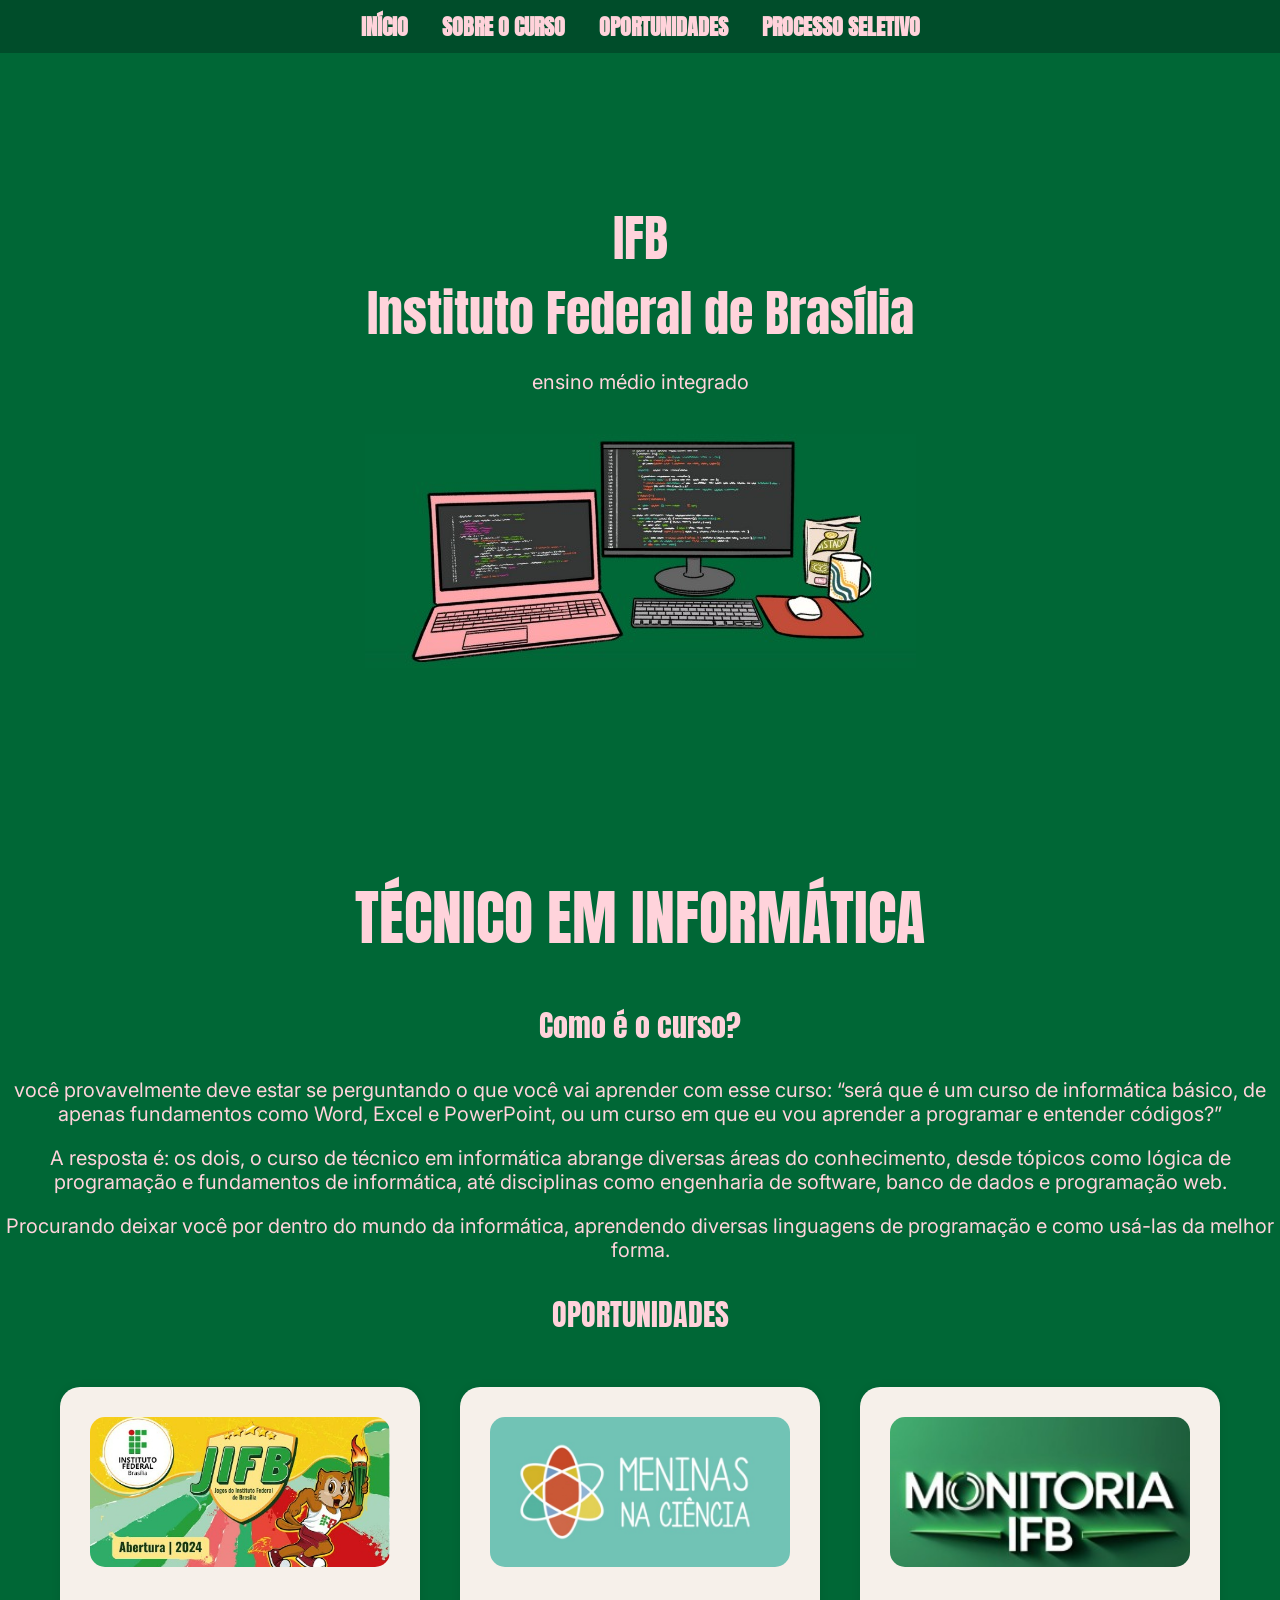
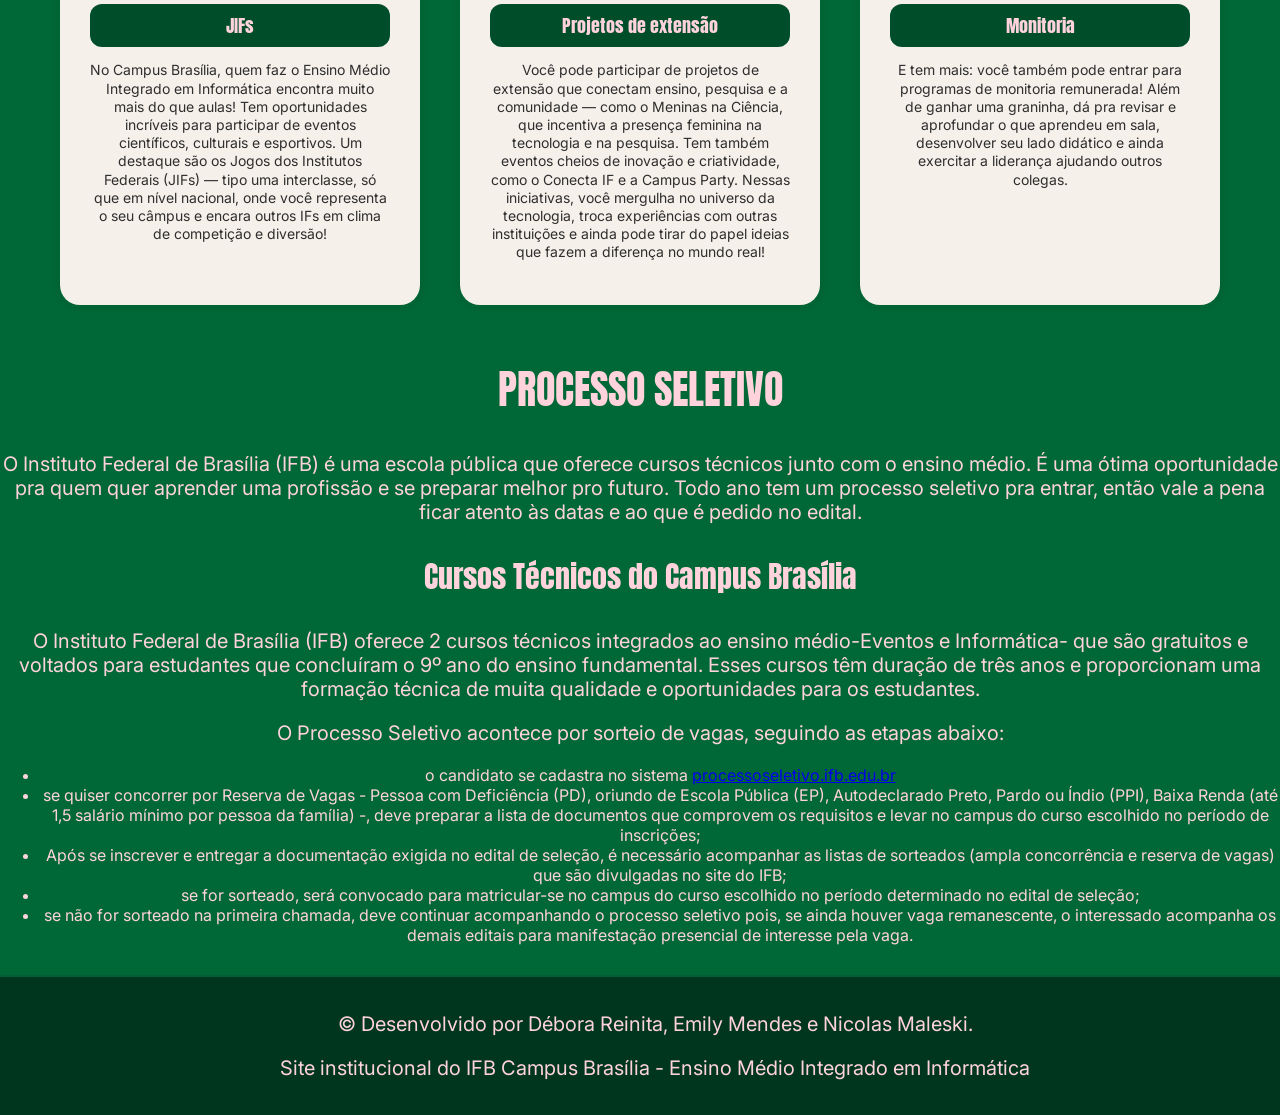
<file: index.html>
<!DOCTYPE html>
<html lang="en">
<head>
    <meta charset="UTF-8">
    <meta name="viewport" content="width=device-width, initial-scale=1.0">
    <title>Site institucional - IFB EMI informática</title>
    <link rel="stylesheet" href="css/IFB.css">
    <link href="https://fonts.googleapis.com/css2?family=Anton&family=Inter:wght@400;600&display=swap" rel="stylesheet">
    <script src="javascript/IFB.js"></script>
</head>

<body>
    <div class="container">
        <nav class="menu">
            <ul>
                <li><a href="#inicio">INÍCIO</a></li>
                <li><a href="#sobre_o_curso">SOBRE O CURSO</a></li>
                <li><a href="#oportunidades">OPORTUNIDADES</a></li>
                <li><a href="#processo_seletivo">PROCESSO SELETIVO</a></li>
            </ul>
        </nav>
        
 <br><br><br> <br><br><br>
    <h1 class="titulo">IFB</h1>
    <h1 class="titulo">Instituto Federal de Brasília</h1>
    <p>ensino médio integrado</p> <br>
    <img src="img/computador.jpg" alt=""> <br><br><br><br><br><br><br><br><br>

    <div id="sobre_o_curso">
        <h1>TÉCNICO EM INFORMÁTICA</h1>
        <h3>Como é o curso?</h3>
        <p>você provavelmente deve estar se perguntando o que você vai aprender com esse curso:
            “será que é um curso de informática básico, de apenas fundamentos como Word, Excel e PowerPoint, ou um curso em que eu vou aprender a programar e entender códigos?”</p> 
        <p>A resposta é: os dois, o curso de técnico em informática abrange diversas áreas do conhecimento,
            desde tópicos como lógica de programação e fundamentos de informática, até disciplinas como engenharia de software, banco de dados e programação web.</p>
        <p>Procurando deixar você por dentro do mundo da informática, aprendendo diversas linguagens de programação e como usá-las da melhor forma.</p>
    </div>
    
        <section id="oportunidades"></section>

    <h3>OPORTUNIDADES</h3>
    <section class="galeria">

      <div class="oportunidades">
        <img src="img/projeto2.jpg" alt="JIFs">
        <h3>JIFs</h3>
        <p>No Campus Brasília, quem faz o Ensino Médio Integrado em Informática encontra muito mais do que aulas! 
        Tem oportunidades incríveis para participar de eventos científicos, culturais e esportivos.
        Um destaque são os Jogos dos Institutos Federais (JIFs) — tipo uma interclasse, só que em nível nacional,
        onde você representa o seu câmpus e encara outros IFs em clima de competição e diversão!</p>
      </div>

      <div class="oportunidades">
        <img src="img/projeto1.jpg" alt="Meninas na ciência">
        <h3>Projetos de extensão</h3>
        <p>Você pode participar de projetos de extensão que conectam ensino, pesquisa e a comunidade — como o Meninas na Ciência, que incentiva a presença feminina na tecnologia e na pesquisa.
          Tem também eventos cheios de inovação e criatividade, como o Conecta IF e a Campus Party.
          Nessas iniciativas, você mergulha no universo da tecnologia, troca experiências com outras instituições e ainda pode tirar do papel ideias que fazem a diferença no mundo real!</p>
      </div>
    
      <div class="oportunidades">
        <img src="img/projeto3.jpg" alt="monitoria">
        <h3>Monitoria</h3>
        <p>E tem mais: você também pode entrar para programas de monitoria remunerada! Além de ganhar uma graninha,
          dá pra revisar e aprofundar o que aprendeu em sala, desenvolver seu lado didático e ainda exercitar a liderança ajudando outros colegas.</p>
      </div>

    </section>
    
    <div id="processo_seletivo">
         <h2>PROCESSO SELETIVO</h2>
         <p>O Instituto Federal de Brasília (IFB) é uma escola pública que oferece cursos técnicos junto com o ensino médio.
            É uma ótima oportunidade pra quem quer aprender uma profissão e se preparar melhor pro futuro.
            Todo ano tem um processo seletivo pra entrar, então vale a pena ficar atento às datas e ao que é pedido no edital.</p>
        
         <h3>Cursos Técnicos do Campus Brasília</h3>
            <p>
            O Instituto Federal de Brasília (IFB) oferece 2 cursos técnicos integrados ao ensino médio-Eventos e Informática- que são gratuitos e voltados para estudantes que concluíram o 9º ano do ensino fundamental.
            Esses cursos têm duração de três anos e proporcionam uma formação técnica de muita qualidade e oportunidades para os estudantes.</p>
            <p>O Processo Seletivo acontece por sorteio de vagas, seguindo as etapas abaixo:</p>
<ul>
        <li>o candidato se cadastra no sistema <a href="https://processoseletivo.ifb.edu.br" target="_blank" rel="noopener">processoseletivo.ifb.edu.br</a></li>
        <li>se quiser concorrer por Reserva de Vagas - Pessoa com Deficiência (PD), oriundo de Escola Pública (EP), Autodeclarado Preto, Pardo ou Índio (PPI),
            Baixa Renda (até 1,5 salário mínimo por pessoa da família) -, deve preparar a lista de documentos que comprovem os requisitos 
            e levar no campus do curso escolhido no período de inscrições;</li>

        <li>Após se inscrever e entregar a documentação exigida no edital de seleção, é necessário acompanhar as listas de sorteados
           (ampla concorrência e reserva de vagas) que são divulgadas no site do IFB;</li>

        <li>se for sorteado, será convocado para matricular-se no campus do curso escolhido no período determinado no edital de seleção;</li>
        <li>se não for sorteado na primeira chamada, deve continuar acompanhando o processo seletivo pois, se ainda houver vaga remanescente,
            o interessado acompanha os demais editais para manifestação presencial de interesse pela vaga.</li>
</ul>
</div>
<footer>
    <p>© Desenvolvido por Débora Reinita, Emily Mendes e Nicolas Maleski.</p>
    <p>Site institucional do IFB Campus Brasília - Ensino Médio Integrado em Informática</p>
</footer>
</div>
    
</body>
</html>
</file>
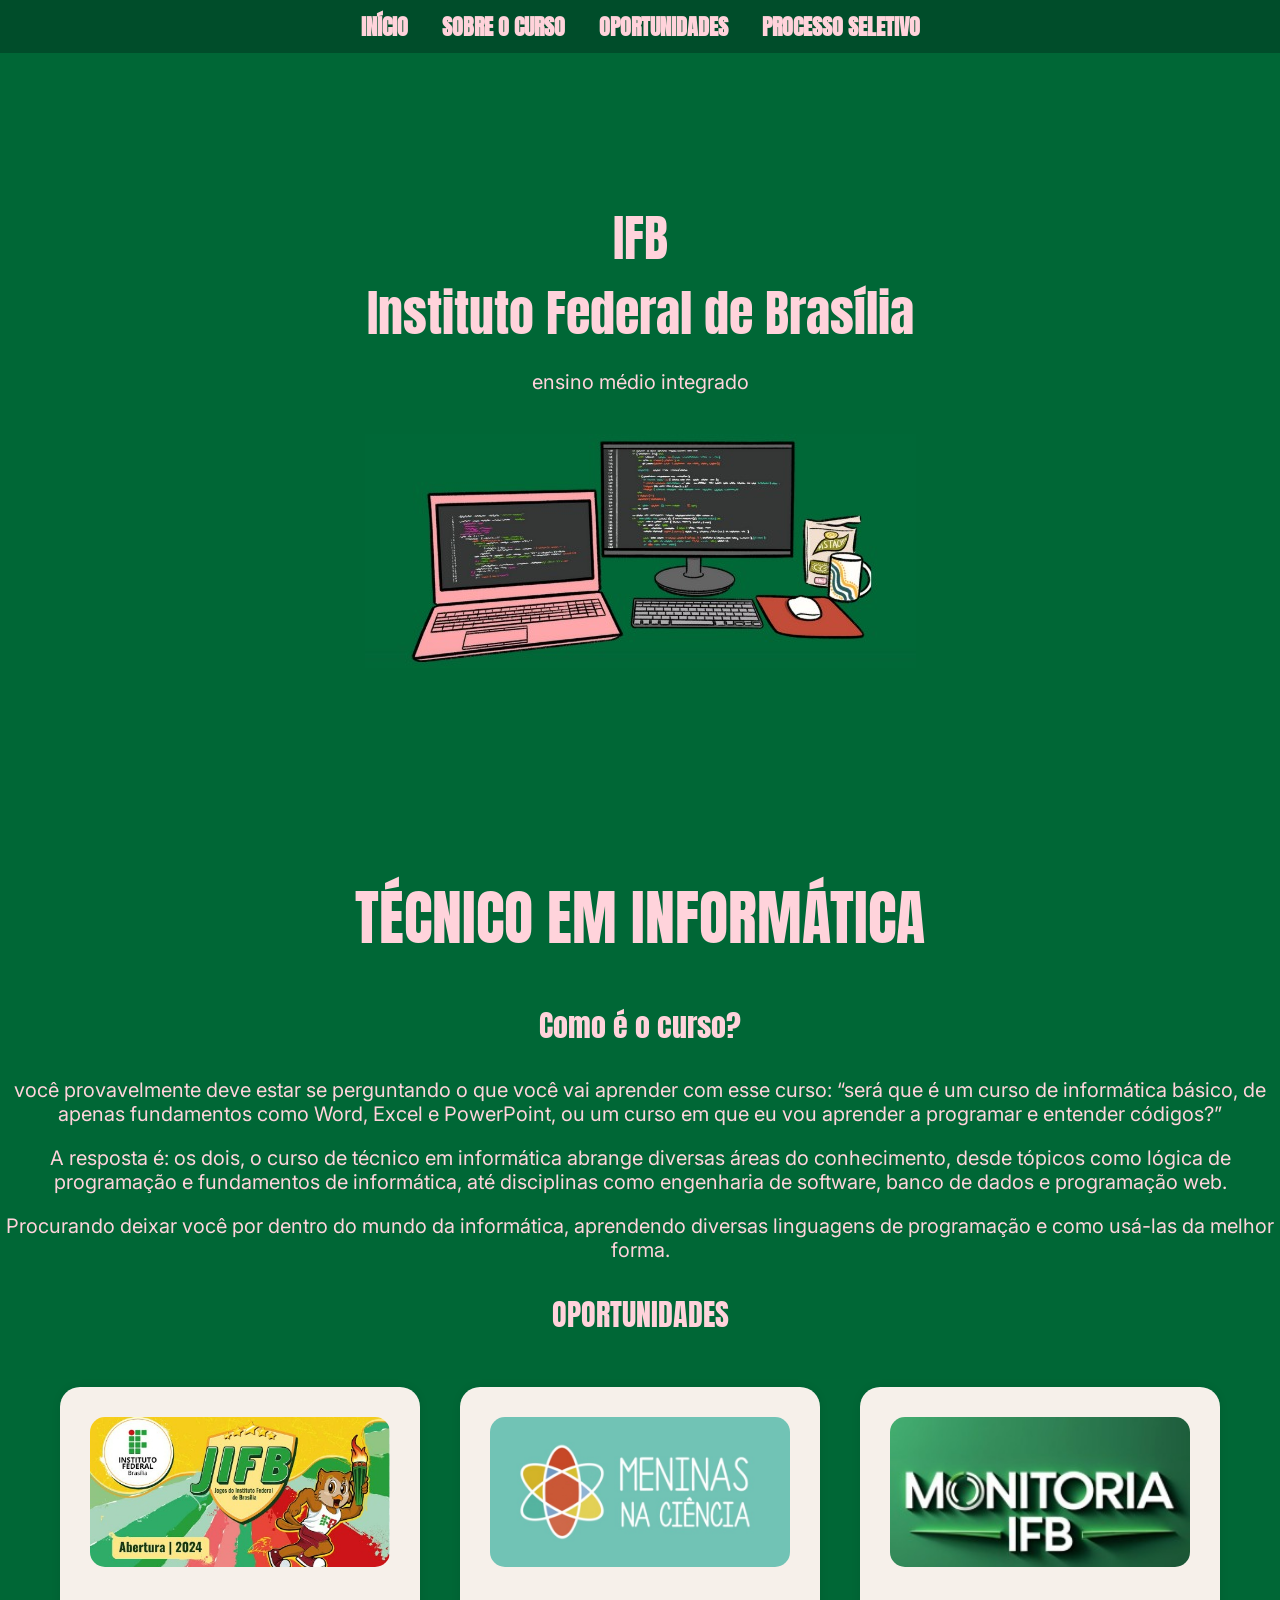
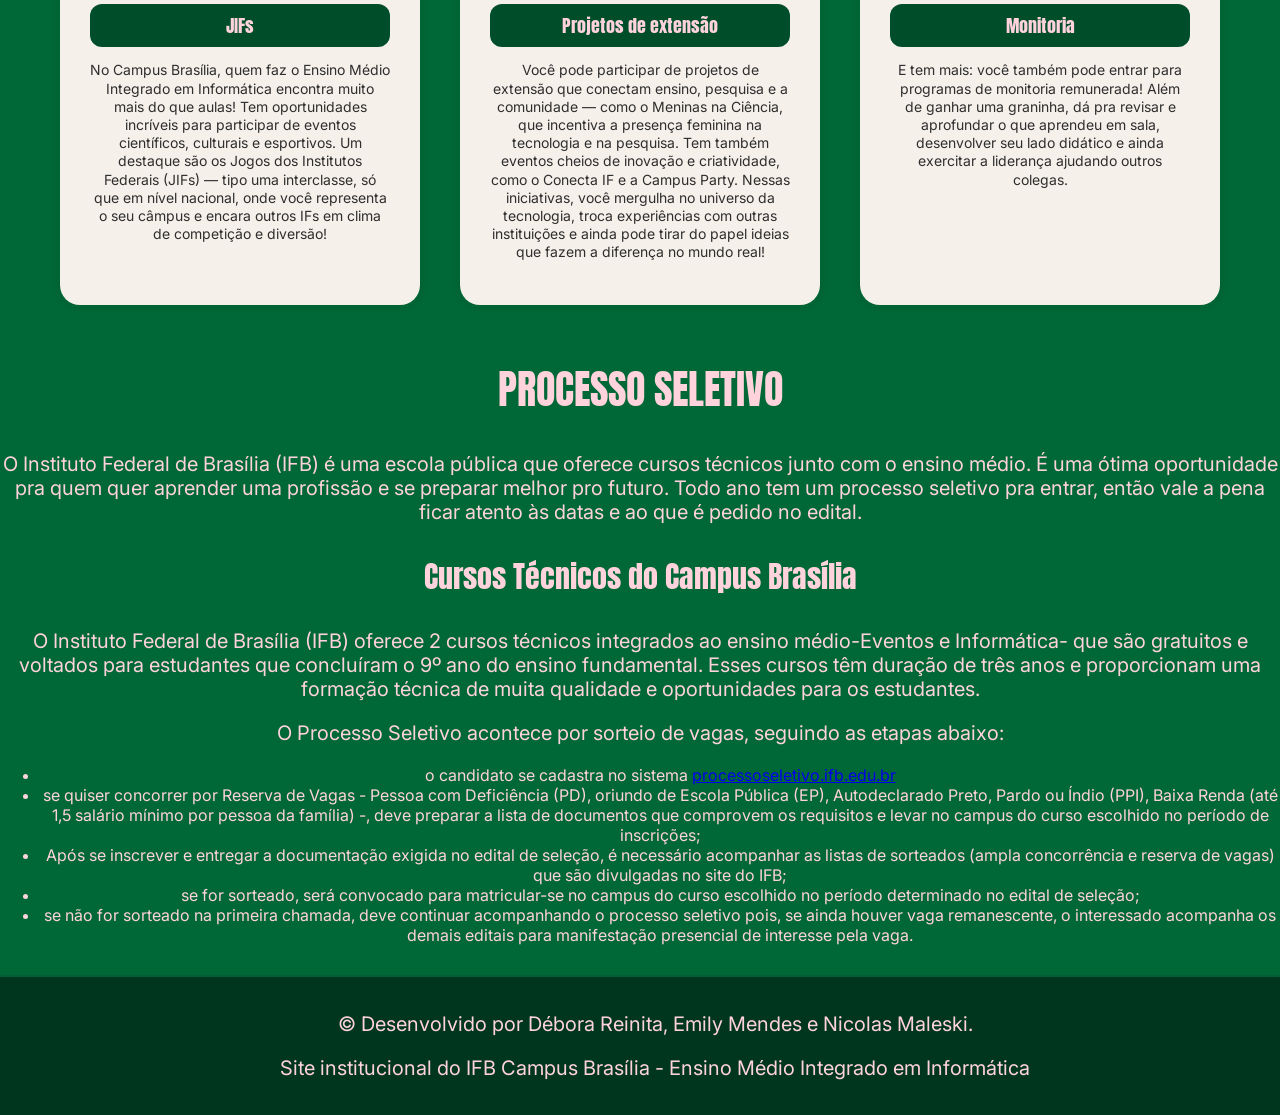
<file: html/IFB.html>
<!DOCTYPE html>
<html lang="en">
<head>
    <meta charset="UTF-8">
    <meta name="viewport" content="width=device-width, initial-scale=1.0">
    <title>Site institucional - IFB EMI informática</title>
    <link rel="stylesheet" href="../css/IFB.css">
    <link href="https://fonts.googleapis.com/css2?family=Anton&family=Inter:wght@400;600&display=swap" rel="stylesheet">
    <script type="text/javascript" src="../javascript/IFB.js"></script>
</head>

<body>
    <div class="container">
        <nav class="menu">
            <ul>
                <li><a href="#inicio">INÍCIO</a></li>
                <li><a href="#sobre_o_curso">SOBRE O CURSO</a></li>
                <li><a href="#oportunidades">OPORTUNIDADES</a></li>
                <li><a href="#processo_seletivo">PROCESSO SELETIVO</a></li>
            </ul>
        </nav>
        
 <br><br><br> <br><br><br>
    <h1 class="titulo">IFB</h1>
    <h1 class="titulo">Instituto Federal de Brasília</h1>
    <p>ensino médio integrado</p> <br>
    <img src="computador.jpg" alt=""> <br><br><br><br><br><br><br><br><br>

    <div id="sobre_o_curso">
        <h1>TÉCNICO EM INFORMÁTICA</h1>
        <h3>Como é o curso?</h3>
        <p>você provavelmente deve estar se perguntando o que você vai aprender com esse curso:
            “será que é um curso de informática básico, de apenas fundamentos como Word, Excel e PowerPoint, ou um curso em que eu vou aprender a programar e entender códigos?”</p> 
        <p>A resposta é: os dois, o curso de técnico em informática abrange diversas áreas do conhecimento,
            desde tópicos como lógica de programação e fundamentos de informática, até disciplinas como engenharia de software, banco de dados e programação web.</p>
        <p>Procurando deixar você por dentro do mundo da informática, aprendendo diversas linguagens de programação e como usá-las da melhor forma.</p>
    </div>
    
        <section id="oportunidades"></section>

    <h3>OPORTUNIDADES</h3>
    <section class="galeria">

      <div class="oportunidades">
        <img src="projeto2.jpg" alt="JIFs">
        <h3>JIFs</h3>
        <p>No Campus Brasília, quem faz o Ensino Médio Integrado em Informática encontra muito mais do que aulas! 
        Tem oportunidades incríveis para participar de eventos científicos, culturais e esportivos.
        Um destaque são os Jogos dos Institutos Federais (JIFs) — tipo uma interclasse, só que em nível nacional,
        onde você representa o seu câmpus e encara outros IFs em clima de competição e diversão!</p>
      </div>

      <div class="oportunidades">
        <img src="projeto1.jpg" alt="Meninas na ciência">
        <h3>Projetos de extensão</h3>
        <p>Você pode participar de projetos de extensão que conectam ensino, pesquisa e a comunidade — como o Meninas na Ciência, que incentiva a presença feminina na tecnologia e na pesquisa.
          Tem também eventos cheios de inovação e criatividade, como o Conecta IF e a Campus Party.
          Nessas iniciativas, você mergulha no universo da tecnologia, troca experiências com outras instituições e ainda pode tirar do papel ideias que fazem a diferença no mundo real!</p>
      </div>
    
      <div class="oportunidades">
        <img src="projeto3.jpg" alt="monitoria">
        <h3>Monitoria</h3>
        <p>E tem mais: você também pode entrar para programas de monitoria remunerada! Além de ganhar uma graninha,
          dá pra revisar e aprofundar o que aprendeu em sala, desenvolver seu lado didático e ainda exercitar a liderança ajudando outros colegas.</p>
      </div>

    </section>
    
    <div id="processo_seletivo">
         <h2>PROCESSO SELETIVO</h2>
         <p>O Instituto Federal de Brasília (IFB) é uma escola pública que oferece cursos técnicos junto com o ensino médio.
            É uma ótima oportunidade pra quem quer aprender uma profissão e se preparar melhor pro futuro.
            Todo ano tem um processo seletivo pra entrar, então vale a pena ficar atento às datas e ao que é pedido no edital.</p>
        
         <h3>Cursos Técnicos do Campus Brasília</h3>
            <p>
            O Instituto Federal de Brasília (IFB) oferece 2 cursos técnicos integrados ao ensino médio-Eventos e Informática- que são gratuitos e voltados para estudantes que concluíram o 9º ano do ensino fundamental.
            Esses cursos têm duração de três anos e proporcionam uma formação técnica de muita qualidade e oportunidades para os estudantes.</p>
            <p>O Processo Seletivo acontece por sorteio de vagas, seguindo as etapas abaixo:</p>
<ul>
        <li>o candidato se cadastra no sistema <a href="https://processoseletivo.ifb.edu.br" target="_blank" rel="noopener">processoseletivo.ifb.edu.br</a></li>
        <li>se quiser concorrer por Reserva de Vagas - Pessoa com Deficiência (PD), oriundo de Escola Pública (EP), Autodeclarado Preto, Pardo ou Índio (PPI),
            Baixa Renda (até 1,5 salário mínimo por pessoa da família) -, deve preparar a lista de documentos que comprovem os requisitos 
            e levar no campus do curso escolhido no período de inscrições;</li>

        <li>Após se inscrever e entregar a documentação exigida no edital de seleção, é necessário acompanhar as listas de sorteados
           (ampla concorrência e reserva de vagas) que são divulgadas no site do IFB;</li>

        <li>se for sorteado, será convocado para matricular-se no campus do curso escolhido no período determinado no edital de seleção;</li>
        <li>se não for sorteado na primeira chamada, deve continuar acompanhando o processo seletivo pois, se ainda houver vaga remanescente,
            o interessado acompanha os demais editais para manifestação presencial de interesse pela vaga.</li>
</ul>
</div>
<footer>
    <p>© Desenvolvido por Débora Reinita, Emily Mendes e Nicolas Maleski.</p>
    <p>Site institucional do IFB Campus Brasília - Ensino Médio Integrado em Informática</p>
</footer>
</div>
    
</body>
</html>
</file>
<file: css/IFB.css>
body{
    padding-top: 80px;
    background-color: #006736;
    font-family: "Inter", sans-serif;
    color: #ffd3db;
    margin: 0;
    text-align: center;
}

.menu {
    position: fixed; 
    top: 0;
    width: 100%;
    padding: 10px 0;
    z-index: 1000; 
    text-align: center;
    background-color: #004d2a;
  }
  
  .menu ul {
    list-style: none;
    margin: 0;
    padding: 0;
    display: inline-block;
 }
  
  .menu li {
    display: inline;
    margin: 0 15px;
  }
  
  .menu a {
    font-family:'Anton', sans-serif;
    font-size: 22px;
    color: #ffd3db;
    text-decoration: none;
    font-weight: bold;
  }
  

.menu li a:hover {
  color: #01507d;
}


 h1{
    text-align: center;
    color: #ffd3db;
    font-size: 60px;
    font-weight: normal;
    font-family: 'Anton', sans-serif;
 }
 .titulo{
    text-align: center;
    color: #ffd3db;
    font-size: 50px;
    font-weight: normal;
    font-family: 'Anton', sans-serif;
    margin-bottom: 0%;
    margin-top: 0%;
    padding: 0;
    padding-bottom: 0%;

 }
h2{
    text-align: center;
    color: #ffd3db;
    font-size: 40px;
    font-weight: normal;
    font-family: 'Anton', sans-serif;
}

p{
    text-align: center;
    color: #ffd3db;
    font-size: 20px;
    font-weight: normal;
    font-family: 'Inter', sans-serif;
}

h3{
    text-align: center;
    color: #ffd3db;
    font-size: 30px;
    font-weight: normal;
    font-family: 'Anton', sans-serif;
}
.galeria {
    display: flex;
    justify-content: center;
    gap: 40px;
    padding: 20px;
    flex-wrap: wrap;
  }
  
  .galeria img {
    width: 300px;
    height: 300px;
    object-fit: cover;
    border-radius: 15px;
  }
  .oportunidades {
    background-color: #f6f0ea;
    border-radius: 20px;
    padding: 30px;
    max-width: 300px;
    text-align: center;
    box-shadow: 0 0 10px rgba(0, 0, 0, 0.08);
  }
  
  .oportunidades img {
    width: 100%;
    height: 150px;
    object-fit:cover;
    border-radius: 15px;
    margin-bottom: 15px;
  }
  
  .oportunidades h3 {
    font-size: 18px;
    margin-bottom: 10px;
    background-color: #004d2a;
    padding: 8px;
    border-radius: 12px;
  }
  
  .oportunidades p {
    font-size: 14px;
    color: #2e2e2e;
    line-height: 1.3;

  }
  
footer {
  background-color: #00361e;
  padding: 15px;
  margin-top: 30px;
  font-size: 10px;
  color: #cccccc;
  border-top: 2px solid #015e36;
  width: 100%;
  text-align: center;
}
</file>
